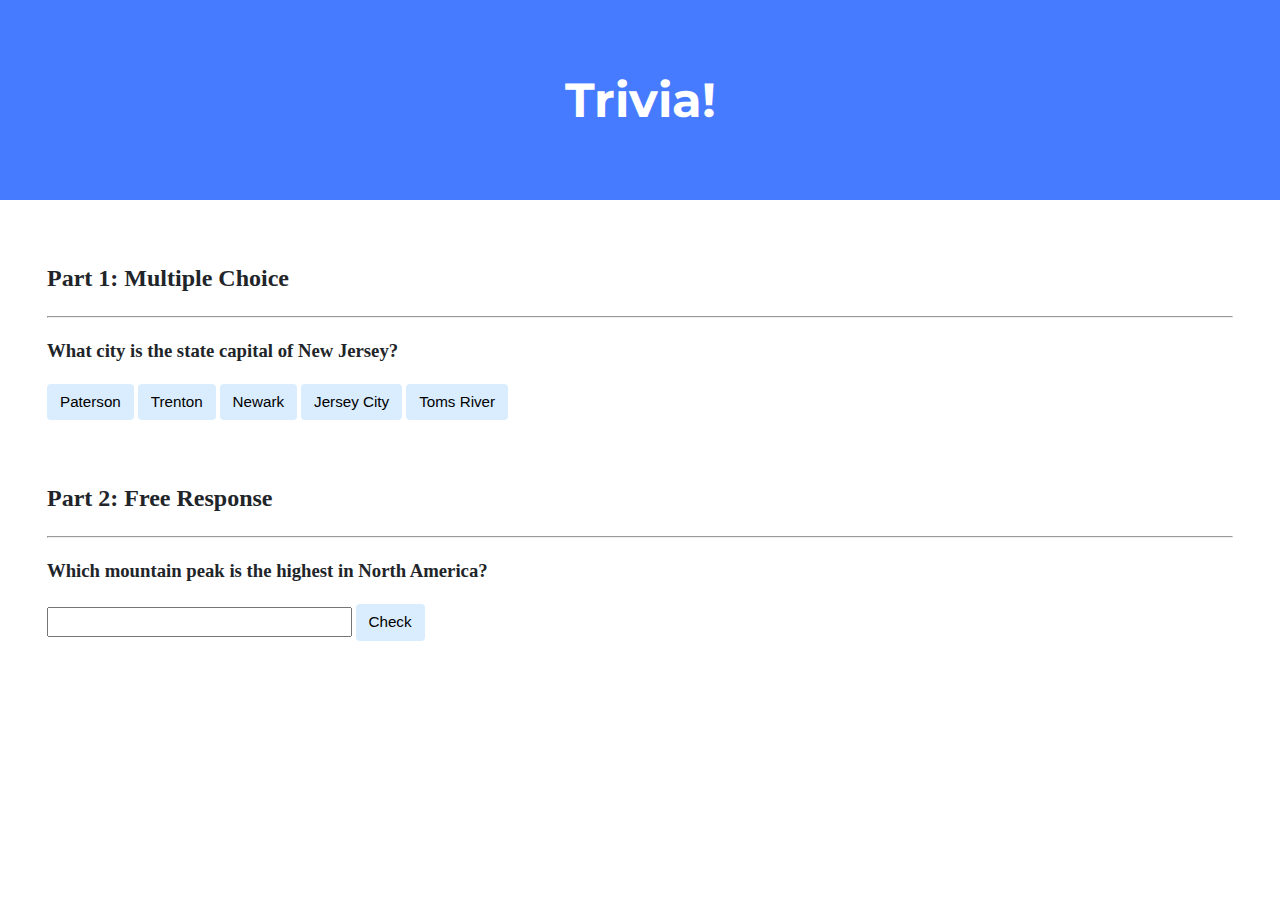
<file: trivia/index.html>
<!DOCTYPE html>

<html lang="en">
    <head>
        <link href="https://fonts.googleapis.com/css2?family=Montserrat:wght@500&display=swap" rel="stylesheet">
        <link href="styles.css" rel="stylesheet">
        <title>Trivia!</title>
        <script src="script.js">
            // TODO: Add code to check answers to questions
        </script>
    </head>
    <body>
        <div class="header">
            <h1>Trivia!</h1>
        </div>

        <div class="container">
            <div class="section">
                <h2>Part 1: Multiple Choice</h2>
                <hr>
                <!-- TODO: Add multiple choice question here -->
                <h3>What city is the state capital of New Jersey?</h3>

                <button class="incorrect">Paterson</button>
                <button class="correct">Trenton</button>
                <button class="incorrect">Newark</button>
                <button class="incorrect">Jersey City</button>
                <button class="incorrect">Toms River</button>

                <p id="feedback1"></p>

            </div>

            <div class="section">
                <h2>Part 2: Free Response</h2>
                <hr>
                <!-- TODO: Add free response question here -->
                <h3>Which mountain peak is the highest in North America?</h3>

                <input type="text"></input>
                <button id="check">Check</button>

                <p id="feedback2"></p>
            </div>
        </div>
    </body>
</html>
</file>
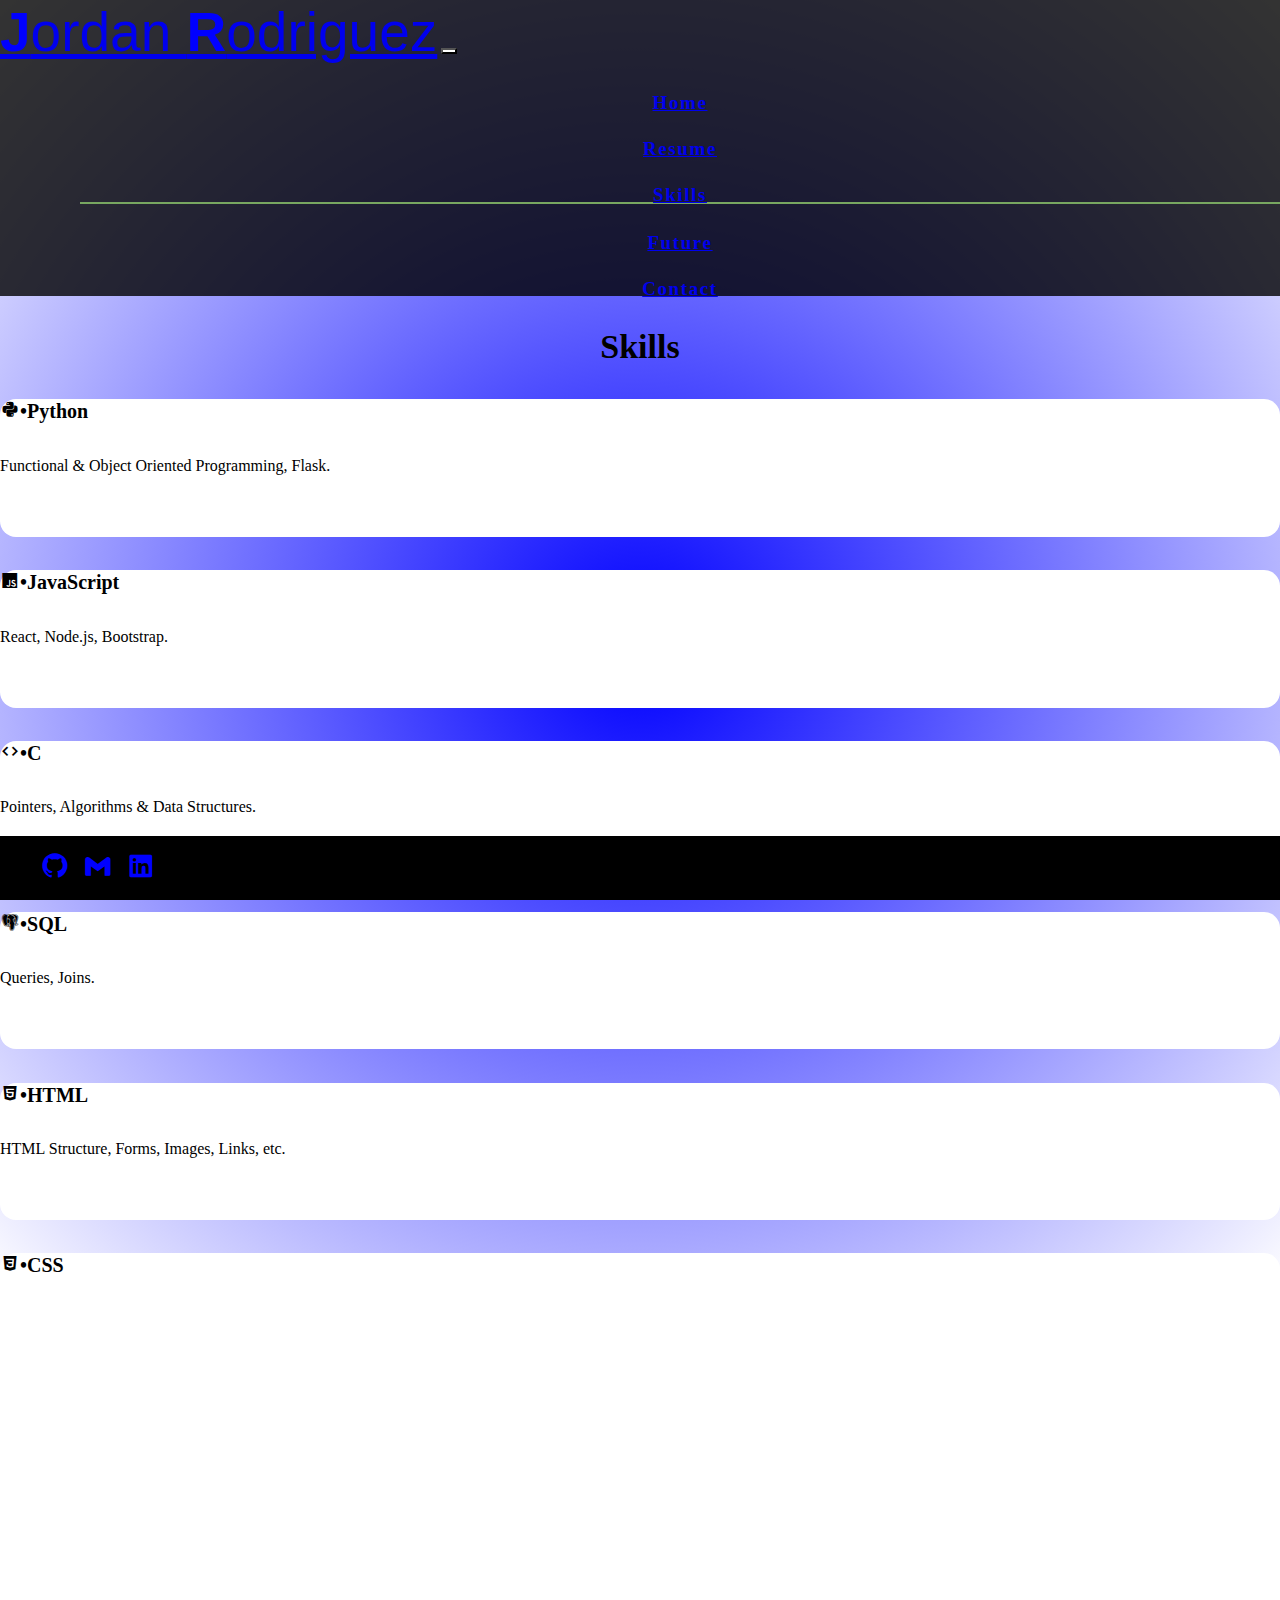
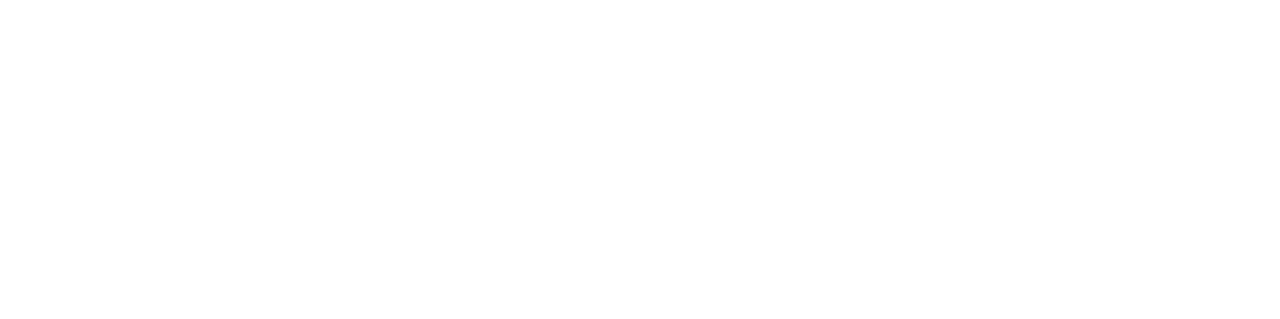
<file: homepage/skills.html>
<!DOCTYPE html>

<html lang="en">
    <head>
        <!-- Meta -->
        <meta charset="UTF-8">
        <meta name="viewport" content="width=device-width,initial-scale=1.0">
        <!-- Fonts -->
        <link href="https://fonts.googleapis.com/css?family=Lora|Ubuntu:400,700&display=swap" rel="stylesheet">
        <!-- Boxicons -->
        <link href='https://unpkg.com/boxicons@2.1.4/css/boxicons.min.css' rel='stylesheet'>
        <!-- Bootstrap CSS -->
        <script src="https://cdn.jsdelivr.net/npm/bootstrap@5.0.2/dist/js/bootstrap.bundle.min.js" integrity="sha384-MrcW6ZMFYlzcLA8Nl+NtUVF0sA7MsXsP1UyJoMp4YLEuNSfAP+JcXn/tWtIaxVXM" crossorigin="anonymous"></script>
        <link href="https://cdn.jsdelivr.net/npm/bootstrap@5.0.2/dist/css/bootstrap.min.css" rel="stylesheet" integrity="sha384-EVSTQN3/azprG1Anm3QDgpJLIm9Nao0Yz1ztcQTwFspd3yD65VohhpuuCOmLASjC" crossorigin="anonymous">
        <!-- CSS Style -->
        <link href="styles.css" rel="stylesheet">

        <title>Skills</title>
    </head>
    <body>
        <!-- Start of the Skills Page -->
        <div class="main-wrapper">
            <!-- Start of the Header -->
            <div class="header">
                <!-- Start of the Navigation Menu -->
                <nav class="navbar navbar-expand-lg navbar-light">
                    <div class="container">
                      <a class="navbar-brand" href="index.html"><span class="first-letter">J</span>ordan <span class="first-letter">R</span>odriguez</a>
                      <button class="navbar-toggler" type="button" data-bs-toggle="collapse" data-bs-target="#navbarSupportedContent" aria-controls="navbarSupportedContent" aria-expanded="false" aria-label="Toggle navigation">
                        <span class="navbar-toggler-icon"></span>
                      </button>
                      <div class="collapse navbar-collapse" id="navbarSupportedContent">
                        <ul class="navbar-nav ms-auto mt-2 mt-lg-0">
                          <li class="nav-item">
                            <a class="nav-link" href="index.html">Home</a>
                          </li>
                          <li class="nav-item">
                            <a class="nav-link" href="resume.html">Resume</a>
                          </li>
                          <li class="nav-item">
                            <a class="nav-link is-active" href="skills.html">Skills</a>
                          </li>
                          <li class="nav-item">
                            <a class="nav-link" href="Future.html">Future</a>
                          </li>
                          <li class="nav-item">
                            <a class="nav-link" href="contact.html">Contact</a>
                          </li>
                        </ul>
                      </div>
                    </div>
                  </nav>
                <!-- End of the Navigation Menu -->
            </div>
            <!-- End of the Header -->
            <!-- Start of the Main Content -->
            <div class="main-title">
              <h1>Skills</h1>
            </div>
            <!-- 1st Row -->
            <div class="skills-page row row-cols-1 row-cols-md-6 g-4 justify-content-center">
              <!-- 1st Card -->
              <div class="skills-page col">
                <div class="skills-page card">
                  <div class="skills-page card-body">
                    <h5 class="skills-page card-title"><i class='bx bxl-python'></i>&#x2022;Python</h5>
                    <p class="skills-page card-text">
                      Functional & Object Oriented Programming, Flask.
                    </p>
                  </div>
                  <div class="skills-page card-footer">
                    <div class="skills-page progress">
                      <div class="skills-page progress-bar-striped bg-success" role="progressbar" aria-valuemin="0" aria-valuemax="100" style="width:85%"></div>
                    </div>
                  </div>
                </div>
              </div>
              <!-- 2nd Card -->
              <div class="skills-page col">
                <div class="skills-page card">
                  <div class="skills-page card-body">
                    <h5 class="skills-page card-title"><i class='bx bxl-javascript'></i>&#x2022;JavaScript</h5>
                    <p class="skills-page card-text">
                        React, Node.js, Bootstrap.
                    </p>
                  </div>
                  <div class="skills-page card-footer">
                    <div class="skills-page progress">
                      <div class="skills-page progress-bar-striped bg-success" role="progressbar" aria-valuemin="0" aria-valuemax="100" style="width:80%"></div>
                    </div>
                  </div>
                </div>
              </div>
              <!-- 3rd Card -->
              <div class="skills-page col">
                <div class="skills-page card">
                  <div class="skills-page card-body">
                    <h5 class="skills-page card-title"><i class='bx bx-code'></i>&#x2022;C</h5>
                    <p class="skills-page card-text">
                        Pointers, Algorithms & Data Structures.
                    </p>
                  </div>
                  <div class="skills-page card-footer">
                    <div class="skills-page progress">
                      <div class="skills-page progress-bar-striped bg-success" role="progressbar" aria-valuemin="0" aria-valuemax="100" style="width:75%"></div>
                    </div>
                  </div>
                </div>
              </div>
            </div>
            <!-- 2nd Row -->
            <div class="skills-page row row-cols-1 row-cols-md-6 g-4 justify-content-center">
              <!-- 4th Card -->
              <div class="skills-page col">
                <div class="skills-page card">
                  <div class="skills-page card-body">
                    <h5 class="skills-page card-title"><i class='bx bxl-postgresql'></i>&#x2022;SQL</h5>
                    <p class="skills-page card-text">
                    Queries, Joins.
                    </p>
                  </div>
                  <div class="skills-page card-footer">
                    <div class="skills-page progress">
                      <div class="skills-page progress-bar-striped bg-success" role="progressbar" aria-valuemin="0" aria-valuemax="100" style="width:75%"></div>
                    </div>
                  </div>
                </div>
              </div>
              <!-- 5th Card -->
              <div class="skills-page col">
                <div class="skills-page card">
                  <div class="skills-page card-body">
                    <h5 class="skills-page card-title"><i class='bx bxl-html5'></i>&#x2022;HTML</h5>
                    <p class="skills-page card-text">
                      HTML Structure, Forms, Images, Links, etc.
                    </p>
                  </div>
                  <div class="skills-page card-footer">
                    <div class="skills-page progress">
                      <div class="skills-page progress-bar-striped bg-warning" role="progressbar" aria-valuemin="0" aria-valuemax="100" style="width:65%"></div>
                    </div>
                  </div>
                </div>
              </div>
              <!-- 6th Card -->
              <div class="skills-page col">
                <div class="skills-page card">
                  <div class="skills-page card-body">
                    <h5 class="skills-page card-title"><i class='bx bxl-css3'></i>&#x2022;CSS</h5>
                    <p class="skills-page card-text">
                      CSS Basics, Bootstrap, Tailwind CSS, Foundation.
                    </p>
                  </div>
                  <div class="skills-page card-footer">
                    <div class="skills-page progress">
                      <div class="skills-page progress-bar-striped bg-warning" role="progressbar" aria-valuemin="0" aria-valuemax="100" style="width:60%"></div>
                    </div>
                  </div>
                </div>
              </div>
            </div>
            <!-- 3rd Row -->
            <div class="skills-page row row-cols-1 row-cols-md-6 g-4 justify-content-center">
              <!-- 7th Card -->
              <div class="skills-page col">
                <div class="skills-page card">
                  <div class="skills-page card-body">
                    <h5 class="skills-page card-title"><i class='bx bxl-codepen'></i>&#x2022;C#</h5>
                    <p class="skills-page card-text">
                      Functional & Object Oriented Programming, ASP.NET.
                    </p>
                  </div>
                  <div class="skills-page card-footer">
                    <div class="skills-page progress">
                      <div class="skills-page progress-bar-striped bg-warning" role="progressbar" aria-valuemin="0" aria-valuemax="100" style="width:50%"></div>
                    </div>
                  </div>
                </div>
              </div>
              <!-- 8th Card -->
              <div class="skills-page col">
                <div class="skills-page card">
                  <div class="skills-page card-body">
                    <h5 class="skills-page card-title"><i class='bx bxl-c-plus-plus' ></i>&#x2022;C++</h5>
                    <p class="skills-page card-text">
                      Functional & Object Oriented Programming.
                    </p>
                  </div>
                  <div class="skills-page card-footer">
                    <div class="skills-page progress">
                      <div class="skills-page progress-bar-striped bg-danger" role="progressbar" aria-valuemin="0" aria-valuemax="100" style="width:35%"></div>
                    </div>
                  </div>
                </div>
              </div>
              <!-- 9th Card -->
              <div class="skills-page col">
                <div class="skills-page card">
                  <div class="skills-page card-body">
                    <h5 class="skills-page card-title"></i><i class='bx bxl-java'></i>&#x2022;Java</h5>
                    <p class="skills-page card-text">
                      Object Oriented Programming.
                    </p>
                  </div>
                  <div class="skills-page card-footer">
                    <div class="skills-page progress">
                      <div class="skills-page progress-bar-striped bg-danger" role="progressbar" aria-valuemin="0" aria-valuemax="100" style="width:20%"></div>
                    </div>
                  </div>
                </div>
              </div>
            </div>
            <!-- End of the Main Content -->
            <!-- Start of the Footer -->
            <div class="footer">
                <div class="container">
                    <div class="socials text-center">
                        <ul class="footer-list">
                            <li><a href="#"><i class='bx bxl-github'></i></a></li>
                            <li><a href="#"><i class='bx bxl-gmail'></i></a></li>
                            <li><a href="#"><i class='bx bxl-linkedin-square'></i></a></li>
                        </ul>
                    </div>
                </div>
            </div>
            <!-- End of the Footer -->
        </div>
        <!-- End of the Skills Page -->
    </body>
</html>
</file>
<file: trivia/styles.css>
body {
    background-color: #fff;
    color: #212529;
    font-size: 1rem;
    font-weight: 400;
    line-height: 1.5;
    margin: 0;
    text-align: left;
}

.container {
    margin-left: auto;
    margin-right: auto;
    padding-left: 15px;
    padding-right: 15px;
}

.header {
    background-color: #477bff;
    color: #fff;
    margin-bottom: 2rem;
    padding: 2rem 1rem;
    text-align: center;
}

.section {
    padding: 0.5rem 2rem 1rem 2rem;
}

.section:hover {
    background-color: #f5f5f5;
    transition: color 2s ease-in-out, background-color 0.15s ease-in-out;
}

h1 {
    font-family: 'Montserrat', sans-serif;
    font-size: 48px;
}

button, input[type="submit"] {
    background-color: #d9edff;
    border: 1px solid transparent;
    border-radius: 0.25rem;
    font-size: 0.95rem;
    font-weight: 400;
    line-height: 1.5;
    padding: 0.375rem 0.75rem;
    text-align: center;
    transition: color 0.15s ease-in-out, background-color 0.15s ease-in-out, border-color 0.15s ease-in-out, box-shadow 0.15s ease-in-out;
    vertical-align: middle;
}


input[type="text"] {
    line-height: 1.8;
    width: 25%;
}

input[type="text"]:hover {
    background-color: #f5f5f5;
    transition: color 2s ease-in-out, background-color 0.15s ease-in-out;
}
</file>
<file: homepage/styles.css>
/* General CSS */

body, html {
    background: radial-gradient(circle, rgba(0,0,255.5), rgb(255,255,255)) !important;
    margin: 0 auto;
    padding: 0;
    height: 120%;
    box-sizing: border-box;
    font-family: "fantasy";
    background: #fff;
    color: #000;
    overflow-x: hidden;
}

ul {
    list-style: none;
}

img {
    max-width: 100%;
}

/* Buttons */

a:hover {
    color: #fff !important;
}

.button:hover {
    color: #fff !important;
    box-shadow: 0px 0px 14px 4px rgba(0,0,0,0.5);
    transform: scale(1.05);
}

/* Titles */

.main-title {
    position: relative;
    margin-top: 2rem;
    margin-bottom: 2rem;
    text-align: center;
}

.main-title h1 {
    font-size: 34px;
}

/* Navigation Menu */

.navbar {
    position: relative;
    background: rgba(0,0,0,0.8);
}

.navbar-brand {
    font-family: "fantasy", sans-serif;
    font-size: 55px;
}

.first-letter {
    font-weight: 690;
    color: #0000ff !important;
}

.navbar-brand:hover {
    color: #fff !important;
}

.navbar-toggler {
    background-color: #fff;
}

.navbar-toggler:hover {
    background-color: #bbb;
}

.navbar-collapse {
    text-align: center; /* centers the navigation menu when collapsed */
}

.navbar ul li {
    position: relative;
    margin-top: 2rem;
    margin-left: 2.5rem;
    margin-right: 0rem;
    margin-bottom: 2rem;
}

.navbar ul li a {
    position: relative;
    display: block;
    font-size: 19px;
    font-weight: 599;
    line-height: 14px;
    letter-spacing: 1.6px;
}

.is-active {
    border-bottom: 2px solid #78a761;
}

.is-active:hover {
    border-bottom: 2px solid #a3d18c;
}

/* Content */

.content {
    position: left;
    padding-top: 5rem;
    padding-bottom: 3rem;
    padding-left: 10px;
    font-weight: 499;
}

.content .content-title {
    position: left;
    margin: 0;
    padding-top: 9rem;
    padding-bottom: 2rem;
    font-family: "fantasy", serif;
    font-size: 49px;
    font-weight: 590;
    letter-spacing: 1px;
    color: #000;
}

.content .content-description {
    position: left;
    font-size: 24px;
    color: #000;
}

.content .content-button {
    text-transform: uppercase;
}

/* Footer */

.footer {
    position: fixed; /* using fixed position to make the footer stay at the bottom */
    background: rgb(0,0,0);
    bottom: 0;
    width: 100%;
    padding-top: 15px;
}

.footer .socials .footer-list {
    position: relative;
    margin: 0 0 10px 0;
    display: inline-block;
}

.footer .socials .footer-list li {
    float: left;
    margin-right: 5px;
}

.footer .socials .footer-list li a {
    position: relative;
    font-size: 30px;
    font-weight: 200;
    letter-spacing: 0.5rem;
    color: #0000ff !important;
}

.footer .socials .footer-list li a:hover {
    color: #ffffff !important;
}

/* Skills */

.skills-page .card {
    background-color: rgb(255,255,255);
    margin-bottom: 1rem;
}

.skills-page .card-title {
    text-align: left;
    font-size: 20px;
    font-weight: 700;
}

.skills-page .card-img-top {
    padding: 1rem;
    border-radius: 10%;
}

/* Future */

.img-portfolio {
    height: 150px;
    width: 100%;
}

.card {
    background-color: rgba(104,104,104, 0.3);
    transition: 0.3s;
    border-radius: 1rem;
}

.card:hover {
    transform: scale(1.05);
    box-shadow: 10px 10px 15px rgba(0,0,0,0.3);
}

.card-title {
    font-size: 15px;
}

.card-text {
    height: 80px;
}

/* Contact */

.contact-container {
    padding-left: 5rem;
    padding-right: 5rem;
    margin-top: 10rem;
}

.contact-container .contact {
    transition: 0.3s;
    border-radius: 1rem;
    box-shadow: 0px 0px 50px 0px rgba(0,0,0,1);
    background-color: rgba(255,255,255, 0.3);
}

.contact-container .contact:hover {
    transform: scale(1.05);
}

.contact-container .button {
    width: 100%;
    margin-top: 0.5rem;
}
</file>
